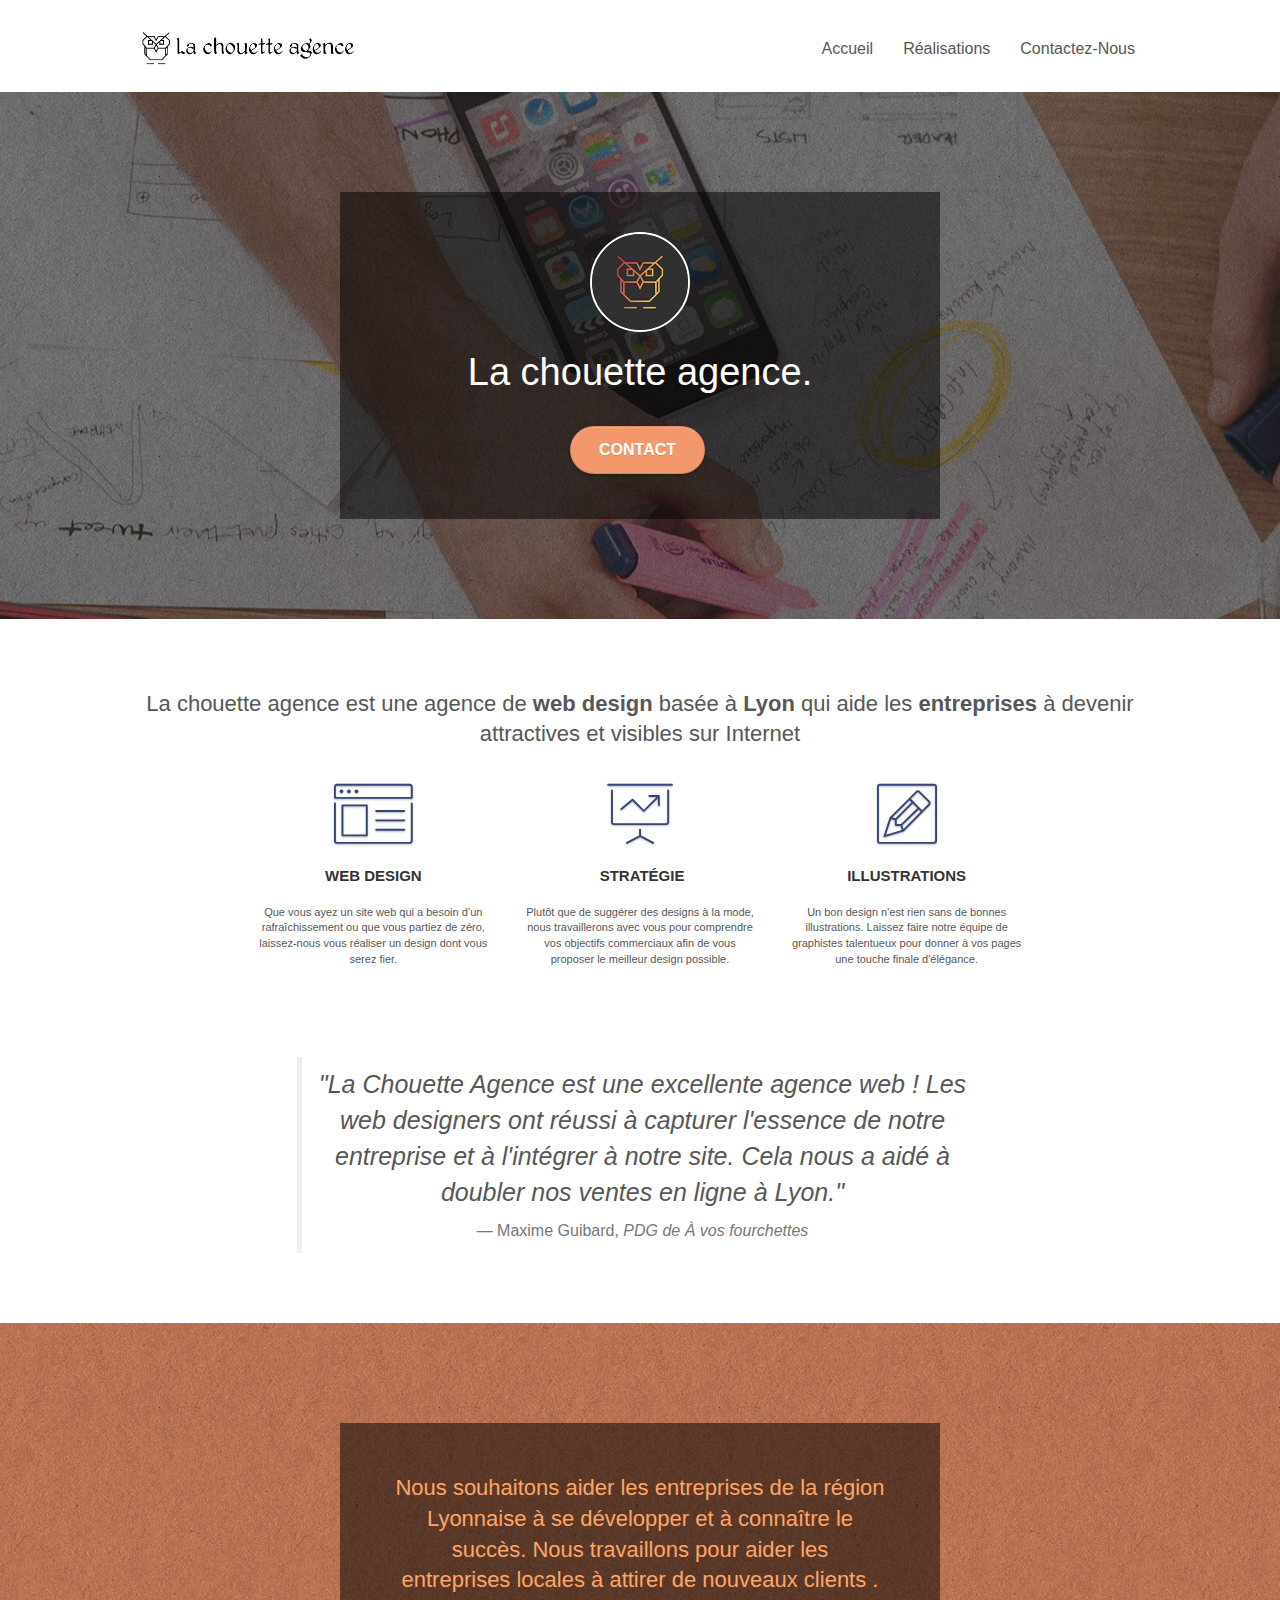
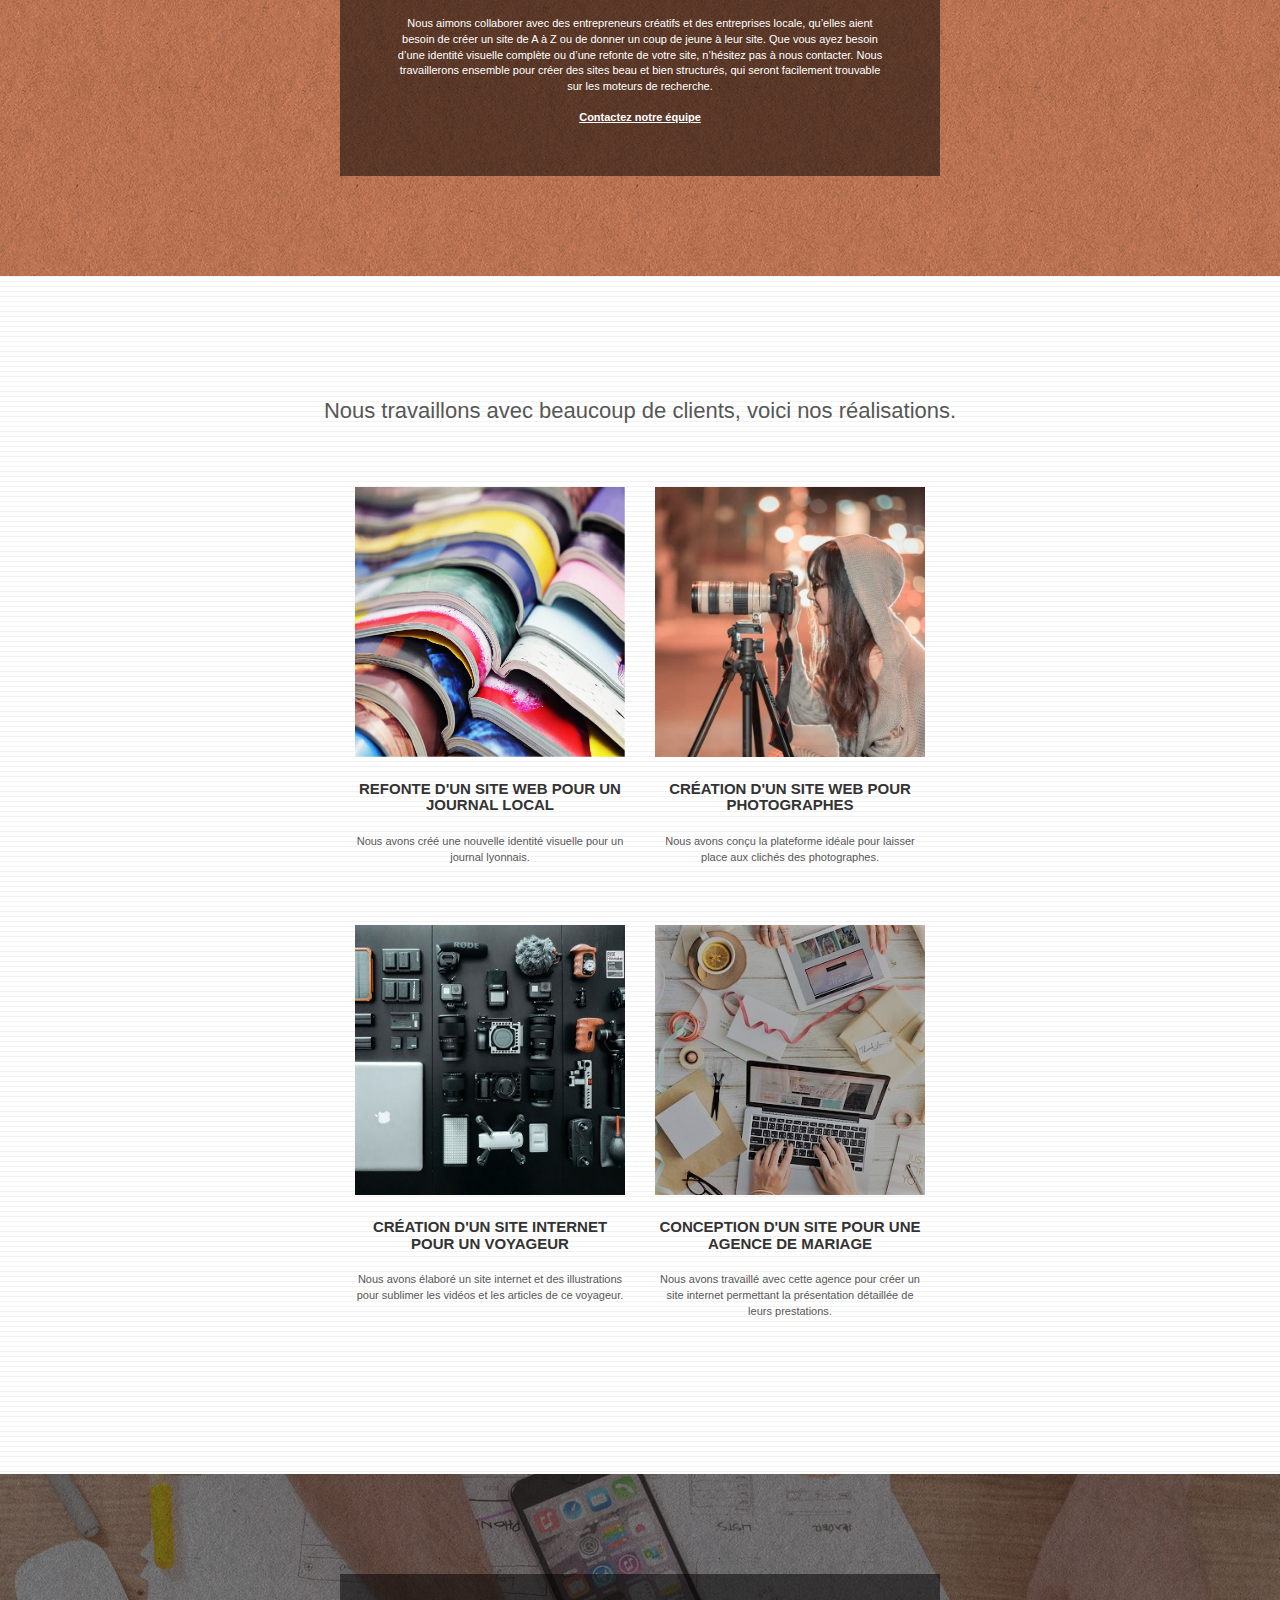
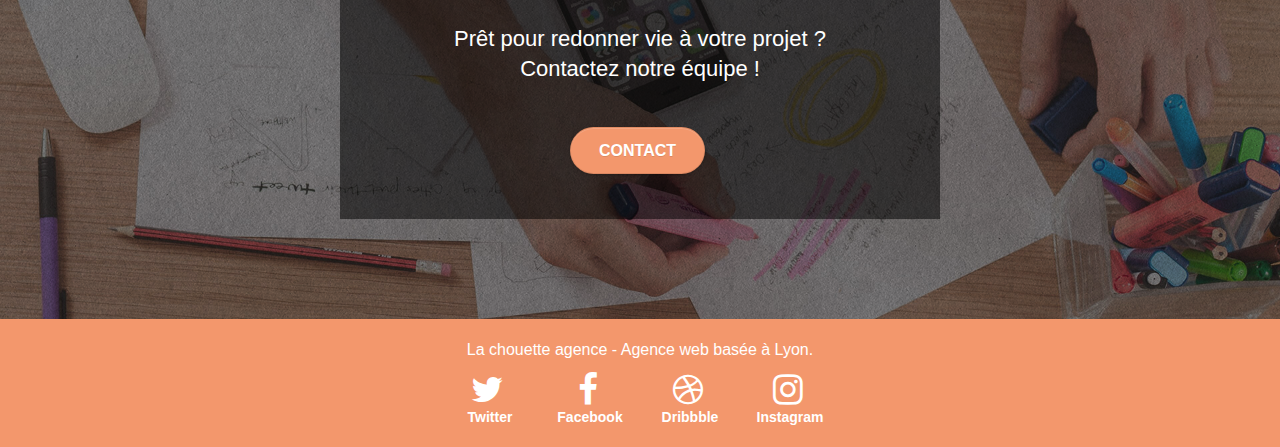
<file: index.html>
<!DOCTYPE html>
<html prefix="og: http://ogp.me/ns#" lang="fr">
	<head>
	    <meta charset="utf-8">
	    <meta name="description" content="La chouette agence est une agence de web design à Lyon qui aide les entreprises à devenir attractives et visibles sur Internet.">
	    <meta name="viewport" content="width=device-width, initial-scale=1.0, viewport-fit=cover">
		<meta name="google-site-verification" content="_cJvVyIPZ88w9ryqzixtNrMEVdy81cxcGSmjdqBnitA">

		<!--TwitterCard-->
		<meta name="twitter:card" content="summary">
		<meta name="twitter:creator" content="@lachouetteagence">
		<meta name="twitter:image:alt" content="une chouette en logo">
		<!--TwitterCard END-->

		<!--OpenGraph-->
		<meta property="og:url" content="https://fsiguret.github.io/La-Chouette-Agence">
		<meta property="og:title" content="La Chouette Agence - Entreprise de Web Design à Lyon">
		<meta property="og:description" content="La chouette agence est une agence de web design à Lyon qui aide les entreprises à devenir attractives et visibles sur Internet.">
		<meta property="og:image" content="public/img/logo.png">
		<meta property="og:image:alt" content="une chouette en logo">
		<meta property="og:locale" content="fr_FR">
		<!--OpenGraph END-->

		<link rel="canonical" href="https://fsiguret.github.io/La-Chouette-Agence/">
	    <link rel="shortcut icon" type="image/png" href="public/img/favicon.ico"/>
		<link rel="stylesheet" type="text/css" href="public/css/bootstrap.min.css"/>
		<link rel="stylesheet" type="text/css" href="public/css/style.min.css"/>
		<link rel="stylesheet" type="text/css" href="public/css/font-awesome.min.css"/>
		<link rel="stylesheet" type="text/css" href="public/css/et-line.min.css"/>

	    <title>La Chouette Agence - Entreprise de Web Design à Lyon</title>
	</head>
	<body class="page-container">
		<header class="bloc bgc-white l-bloc" >
			<div class="container bloc-sm">
				<nav class="navbar row">
					<div class="navbar-header">
						<a class="navbar-brand" href="index.html"><img class="navbar-logo" src="public/img/la-chouette-agence.png" alt="une chouette et le nom de l'entreprise"/></a>
						<button id="nav-toggle" type="button" class="ui-navbar-toggle navbar-toggle" data-toggle="collapse" data-target=".navbar-1">
							<span class="sr-only">Toggle navigation</span><span class="icon-bar"></span><span class="icon-bar"></span><span class="icon-bar"></span>
						</button>
					</div>
					<div class="collapse navbar-collapse navbar-1 special-dropdown-nav">
						<ul class="site-navigation nav navbar-nav">
							<li>
								<a href="index.html">Accueil</a>
							</li>
							<li>
								<a onclick="scrollToTarget('#portfolio')">Réalisations</a>
							</li>
							<li>
								<a href="public/html/contact.html">Contactez-Nous</a>
							</li>
						</ul>
					</div>
				</nav>
			</div>
		</header>
		<main>
			<!-- presentation -->
			<header class="bloc bgc-dark-slate-blue bg-banniere d-bloc bg-t-edge bloc-bg-texture texture-paper b-parallax">
				<div class="container bloc-lg">
					<div class="row tight-width-whitespace black-background">
						<div class="col-sm-12">
							<img src="public/img/logo.png" class="center-block image-resize-mode" alt="une chouette en logo" />
							<h1 class="text-center hero-bloc-text white ">
								La chouette agence.
							</h1>
							<div class="text-center">
								<a href="public/html/contact.html" class="btn btn-lg btn-clean btn-rd cta-hero btn-atomic-tangerine">Contact</a>
							</div>
						</div>
					</div>
				</div>
			</header>
			<!-- presentation END -->
			<!-- services -->
			<section class="bloc bgc-white l-bloc">
				<div class="container bloc-md">
					<div class="row">
						<header class="col-sm-12 text-center">
							<h2>La chouette agence est une agence de <strong>web design</strong> basée à <strong>Lyon</strong> qui aide les <strong>entreprises</strong> à devenir attractives et visibles sur Internet</h2>
						</header>
					</div>
					<div class="row voffset-lg med-width-whitespace">
						<article class="col-sm-4">
							<div class="text-center">
								<span class="et-icon-browser sm-shadow icon-dark-slate-blue icons icon-lg"></span>
							</div>
							<h3 class="mg-md text-center">
								Web design
							</h3>
							<p class="text-center ">
								Que vous ayez un site web qui a besoin d&rsquo;un rafraîchissement ou que vous partiez de zéro, laissez-nous vous réaliser un design dont vous serez fier.
							</p>
						</article>
						<article class="col-sm-4">
							<div class="text-center">
								<span class="et-icon-presentation sm-shadow icon-dark-slate-blue icons icon-lg"></span>
							</div>
							<h3 class="mg-md text-center">
								&nbsp;Stratégie
							</h3>
							<p class="text-center ">
								Plutôt que de suggérer des designs à la mode, nous travaillerons avec vous pour comprendre vos objectifs commerciaux afin de vous proposer le meilleur design possible.<br>
							</p>
						</article>
						<article class="col-sm-4">
							<div class="text-center">
								<span class="et-icon-edit sm-shadow icon-dark-slate-blue icons icon-lg"></span>
							</div>
							<h3 class="mg-md text-center">
								Illustrations
							</h3>
							<p class="text-center ">
								Un bon design n'est rien sans de bonnes illustrations. Laissez faire notre équipe de graphistes talentueux pour donner à vos pages une touche finale d'élégance.
							</p>
						</article>
					</div>
					<div class="row voffset-lg voffset">
						<blockquote class="col-xs-12 col-md-8 col-md-offset-2 text-center">
							<p class="citation">"La Chouette Agence est une excellente agence web ! Les
								web designers ont réussi à capturer l'essence de notre
								entreprise et à l'intégrer à notre site. Cela nous a aidé à
								doubler nos ventes en ligne à Lyon."
							</p>
							<footer class="citation-name">Maxime Guibard, <cite>PDG de À vos fourchettes</cite></footer>
						</blockquote>
					</div>
				</div>
			</section>
			<!-- services END -->
			<!-- what-i-do -->
			<section class="bloc tc-white bgc-atomic-tangerine bg-presentation d-bloc bloc-bg-texture texture-paper b-parallax">
				<div class="container bloc-lg">
					<div class="row tight-width-whitespace black-background">
						<div class="col-sm-12">
							<h2 class="mg-md text-center tc-white">
								Nous souhaitons aider les entreprises de la région Lyonnaise à se développer et à connaître le succès. Nous travaillons pour aider les entreprises locales à attirer de nouveaux clients .
							</h2>
							<p class="text-center white">
								Nous aimons collaborer avec des entrepreneurs créatifs et des entreprises locale, qu’elles aient besoin de créer un site de A à Z ou de donner un coup de jeune à leur site. Que vous ayez besoin d’une identité visuelle complète ou d’une refonte de votre site, n’hésitez pas à nous contacter. Nous travaillerons ensemble pour créer des sites beau et bien structurés, qui seront facilement trouvable sur les moteurs de recherche. <br><br>
								<a class="ltc-white bold-link" href="public/html/contact.html">Contactez notre équipe</a>
							</p>
						</div>
					</div>
				</div>
			</section>
			<!-- what-i-do END -->
			<!-- portfolio -->
			<section class="bloc bgc-white bg-lines-h2-bg bg-repeat l-bloc" id="portfolio">
				<div class="container bloc-lg">
					<div class="row">
						<header class="col-sm-12 text-center">
							<h2>Nous travaillons avec beaucoup de clients, voici nos réalisations.</h2>
						</header>
					</div>
					<div class="row tight-width-whitespace portfolio-row">
						<article class="col-sm-6">
							<a href="#" data-lightbox="public/img/livres.jpg" data-gallery-id="gallery-1" data-caption="Refonte d'un site web pour un journal local" data-frame="snapshot-lb"><img src="public/img/livres.jpg" alt="des magazines empilé de couleurs différente" class="img-responsive portfolio-thumb" /></a>
							<h3 class="mg-md text-center">
								Refonte d'un site web pour un journal local
							</h3>
							<p class="text-center">
								Nous avons créé une nouvelle identité visuelle pour un journal lyonnais.
							</p>
						</article>
						<article class="col-sm-6">
							<a href="#" data-lightbox="public/img/photographe.jpg" data-gallery-id="gallery-1" data-caption="Création d'un site web pour photographes" data-frame="snapshot-lb"><img src="public/img/photographe.jpg" class="img-responsive portfolio-thumb" alt="jeune femme prennant des photos"/></a>
							<h3 class="mg-md text-center">
								Création d'un site web pour photographes
							</h3>
							<p class="text-center">
								Nous avons conçu la plateforme idéale pour laisser place aux clichés des photographes.
							</p>
						</article>
					</div>
					<div class="row tight-width-whitespace portfolio-row">
						<article class="col-sm-6">
							<a href="#" data-lightbox="public/img/accessoires-photo.jpg" data-gallery-id="gallery-1" data-caption="Création d'un site internet pour un voyageur" data-frame="snapshot-lb"><img src="public/img/accessoires-photo.jpg" class="img-responsive portfolio-thumb" alt="enssemble d'accessoires pour la photographie"/></a>
							<h3 class="mg-md text-center">
								Création d'un site internet pour un voyageur
							</h3>
							<p class="text-center">
								Nous avons élaboré un site internet et des illustrations pour sublimer les vidéos et les articles de ce voyageur.
							</p>
						</article>
						<article class="col-sm-6">
							<a href="#" data-lightbox="public/img/table-work.jpg" data-gallery-id="gallery-1" data-caption="Conception d'un site pour une agence de mariage" data-frame="snapshot-lb"><img src="public/img/table-work.jpg" class="img-responsive portfolio-thumb" alt="une table avec des enveloppes d'invitation"/></a>
							<h3 class="mg-md text-center">
								Conception d'un site pour une agence de mariage
							</h3>
							<p class="text-center">
								Nous avons travaillé avec cette agence pour créer un site internet permettant la présentation détaillée de leurs prestations.
							</p>
						</article>
					</div>
				</div>
			</section>
			<!-- portfolio END -->
			<!-- cta -->
			<footer class="bloc bgc-dark-slate-blue bg-banniere bloc-bg-texture texture-paper d-bloc">
				<div class="container bloc-lg">
					<article class="row tight-width-whitespace black-background">
						<div class="col-sm-12">
							<h2 class="mg-md text-center white">
								Prêt pour redonner vie à votre projet ?<br>Contactez notre équipe !
							</h2>
							<div class="text-center">
								<a href="public/html/contact.html" class="btn btn-atomic-tangerine btn-clean btn-rd btn-lg cta-hero">Contact</a>
							</div>
						</div>
					</article>
				</div>
			</footer>
			<!-- cta END -->
		</main>
		<!-- Footer -->
		<footer class="bloc bgc-atomic-tangerine d-bloc">
			<div class="container bloc-sm">
				<div class="row">
					<div class="col-sm-12">
						<div class="text-center">
							<p class="white copyright">La chouette agence - Agence web basée à Lyon.</p>
						</div>
						<aside class="row row-no-gutters social">
							<div class="col-sm-3">
								<div class="footer-center">
									<a class="social" href="https://www.facebook.com/"><span class="fa fa-twitter icon-md"></span>Twitter</a>
								</div>
							</div>
							<div class="col-sm-3">
								<div class="footer-center">
									<a class="social" href="https://twitter.com"><span class="fa fa-facebook icon-md"></span>Facebook</a>
								</div>
							</div>
							<div class="col-sm-3">
								<div class="footer-center">
									<a class="social" href="https://dribbble.com"><span class="fa fa-dribbble icon-md"></span>Dribbble</a>
								</div>
							</div>
							<div class="col-sm-3">
								<div class="footer-center">
									<a class="social" href="https://www.instagram.com"><span class="fa fa-instagram icon-md"></span>Instagram</a>
								</div>
							</div>
						</aside>
					</div>
				</div>
			</div>
		</footer>
		<!-- Footer END-->
		<!-- ScrollToTop Button -->
		<a class="bloc-button btn btn-d scrollToTop" onclick="scrollToTarget('1')"><span class="fa fa-chevron-up"></span></a>
		<!-- ScrollToTop Button END-->

		<script src="public/js/jquery-2.1.0.min.js"></script>
		<script src="public/js/bootstrap.min.js"></script>
		<script src="public/js/blocs.min.js"></script>
		<script src="public/js/jquery.touchSwipe.min.js"></script>
		<!-- Analytics-->
		<script async src="https://www.googletagmanager.com/gtag/js?id=UA-162056928-1"></script>
		<script src="public/js/gtag.min.js"></script>
	</body>
</html>
</file>
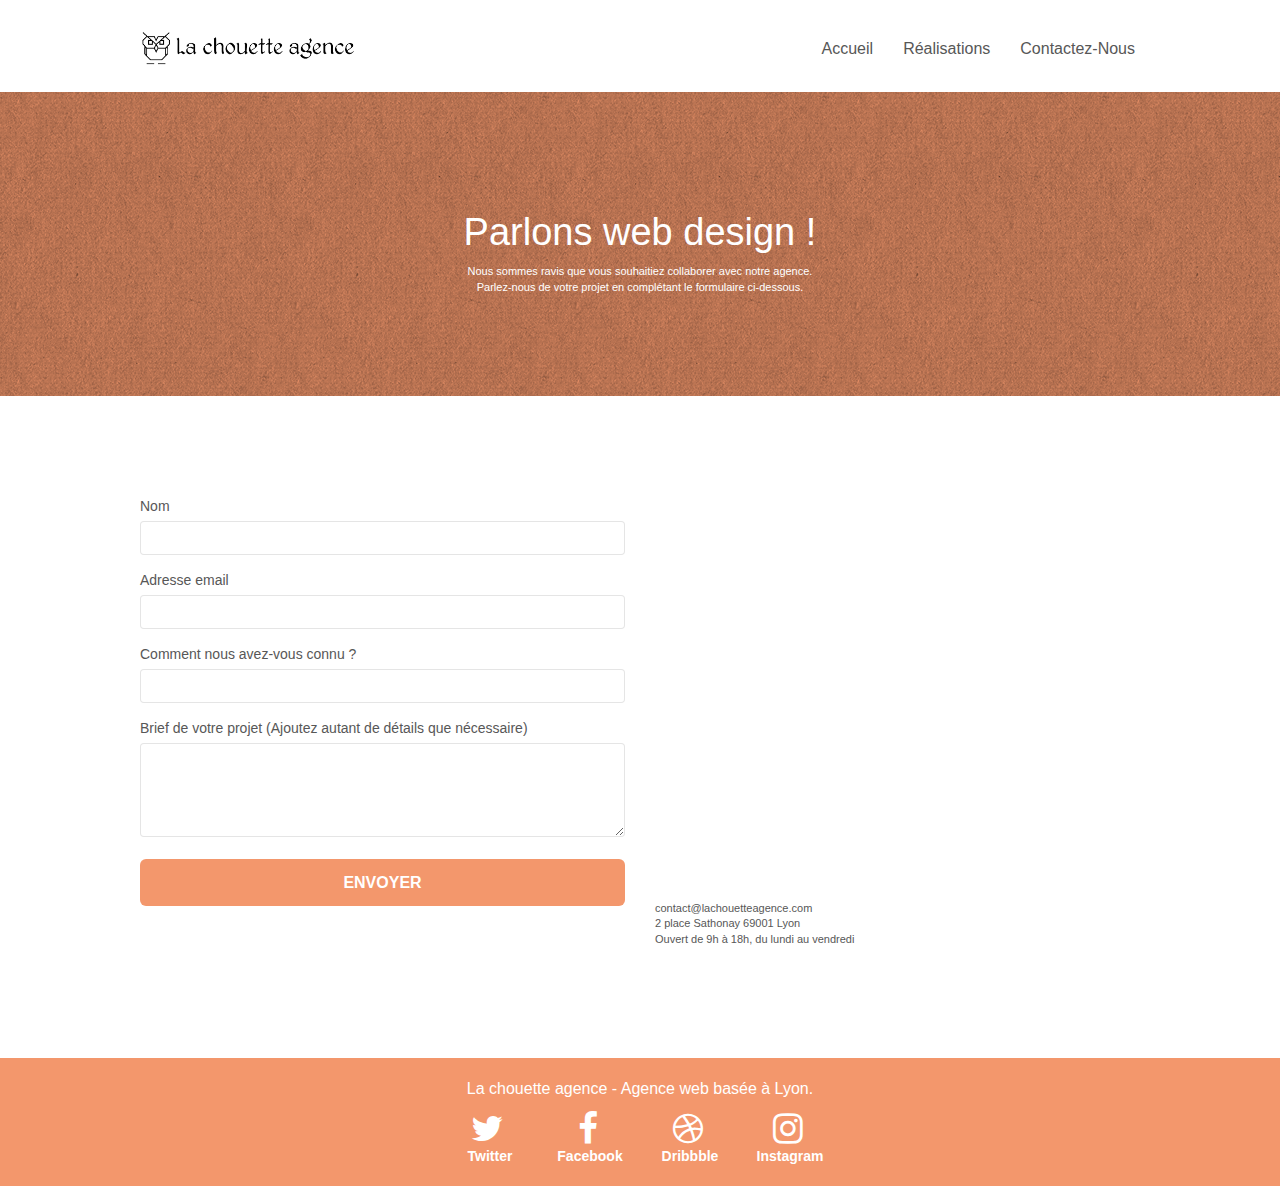
<file: public/html/contact.html>
<!DOCTYPE html>
<html prefix="og: http://ogp.me/ns#" lang="fr">
	<head>
	    <meta charset="utf-8">
	    <meta name="description" content="Envie d'en savoir plus ? Contactez-nous !">
	    <meta name="viewport" content="width=device-width, initial-scale=1.0, viewport-fit=cover">
		<meta name="google-site-verification" content="_cJvVyIPZ88w9ryqzixtNrMEVdy81cxcGSmjdqBnitA" />

		<!--TwitterCard-->
		<meta name="twitter:card" content="summary">
		<meta name="twitter:creator" content="@lachouetteagence">
		<meta name="twitter:image:alt" content="une chouette en logo">
		<!--TwitterCard END-->

		<!--OpenGraph-->
		<meta property="og:url" content="https://fsiguret.github.io/La-Chouette-Agence">
		<meta property="og:title" content="La Chouette Agence - Entreprise de Web Design à Lyon">
		<meta property="og:description" content="La chouette agence est une agence de web design à Lyon qui aide les entreprises à devenir attractives et visibles sur Internet.">
		<meta property="og:image" content="public/img/logo.png">
		<meta property="og:image:alt" content="une chouette en logo">
		<meta property="og:locale" content="fr_FR">
		<!--OpenGraph END-->

	    <link rel="shortcut icon" type="image/png" href="../img/favicon.ico">
		<link rel="stylesheet" type="text/css" href="../css/bootstrap.min.css">
		<link rel="stylesheet" type="text/css" href="../css/style.min.css">
		<link rel="stylesheet" type="text/css" href="../css/font-awesome.min.css">
		<link rel="stylesheet" type="text/css" href="../css/et-line.min.css">

	    <title>Contactez-Nous - La chouette agence</title>
	</head>
	<body class="page-container">
		<header class="bloc bgc-white l-bloc ">
			<div class="container bloc-sm">
				<nav class="navbar row">
					<div class="navbar-header">
						<a class="navbar-brand" href="../../index.html"><img class="navbar-logo" src="../../public/img/la-chouette-agence.png" alt="une chouette et le nom de l'entreprise"/></a>
						<button id="nav-toggle" type="button" class="ui-navbar-toggle navbar-toggle" data-toggle="collapse" data-target=".navbar-1">
							<span class="sr-only">Toggle navigation</span><span class="icon-bar"></span><span class="icon-bar"></span><span class="icon-bar"></span>
						</button>
					</div>
					<div class="collapse navbar-collapse navbar-1 special-dropdown-nav">
						<ul class="site-navigation nav navbar-nav">
							<li>
								<a href="../../index.html">Accueil</a>
							</li>
							<li>
								<a href="../../index.html#portfolio" >Réalisations</a>
							</li>
							<li>
								<a href="../../public/html/contact.html">Contactez-Nous</a>
							</li>
						</ul>
					</div>
				</nav>
			</div>
		</header>
		<main>
			<article class="bloc bg-dots-bg bg-repeat bgc-atomic-tangerine d-bloc bloc-bg-texture texture-paper">
				<div class="container bloc-lg">
						<div class="col-sm-12">
							<h1 class="text-center hero-bloc-text white">
								Parlons web design !
							</h1>
							<p class="text-center mg-lg white tight-width-whitespace">
								Nous sommes ravis que vous souhaitiez collaborer avec notre agence.<br>
								Parlez-nous de votre projet en complétant le formulaire ci-dessous.
							</p>
						</div>
				</div>
			</article>
			<!-- FORM -->
			<aside class="bloc bgc-white l-bloc">
				<div class="container bloc-lg">
					<div class="row">
						<div class="col-sm-6">
							<form id="form_1" novalidate>
								<div class="form-group">
									<label for="name">
										Nom
									</label>
									<input id="name" class="form-control" required />
								</div>
								<div class="form-group">
									<label for="email">
										Adresse email
									</label>
									<input id="email" class="form-control" type="email" required />
								</div>
								<div class="form-group">
									<label for="input_504">
										Comment nous avez-vous connu ?
									</label>
									<input class="form-control" required id="input_504" />
								</div>
								<div class="form-group">
									<label for="message">
										Brief de votre projet (Ajoutez autant de détails que nécessaire)<br>
									</label>
									<textarea id="message" class="form-control" rows="4" cols="50" required></textarea>
								</div>
								<button class="bloc-button btn btn-lg btn-block cta-hero btn-atomic-tangerine" type="submit">
									Envoyer
								</button>
							</form>
						</div>
						<div class="col-sm-6">
							<iframe class="map" src="https://www.google.com/maps/embed?pb=!1m18!1m12!1m3!1d2783.0831373652145!2d4.827978615567682!3d45.76952407910573!2m3!1f0!2f0!3f0!3m2!1i1024!2i768!4f13.1!3m3!1m2!1s0x47f4eb020f3664e9%3A0x13e3d71752922c1f!2s2%20Place%20Sathonay%2C%2069001%20Lyon!5e0!3m2!1sfr!2sfr!4v1585561165367!5m2!1sfr!2sfr"></iframe>
							<p>
								contact@lachouetteagence.com<br>2 place Sathonay 69001 Lyon<br>Ouvert de 9h à 18h, du lundi au vendredi<br>
							</p>
						</div>
					</div>
				</div>
			</aside>
			<!-- FORM END -->
		</main>


		<!-- Footer -->
		<footer class="bloc bgc-atomic-tangerine d-bloc">
			<div class="container bloc-sm">
				<div class="row">
					<div class="col-sm-12">
						<div class="text-center">
							<p class="white copyright">La chouette agence - Agence web basée à Lyon.</p>
						</div>
						<aside class="row row-no-gutters social">
							<div class="col-sm-3">
								<div class="footer-center">
									<a class="social" href="https://www.facebook.com/"><span class="fa fa-twitter icon-md"></span>Twitter</a>
								</div>
							</div>
							<div class="col-sm-3">
								<div class="footer-center">
									<a class="social" href="https://twitter.com"><span class="fa fa-facebook icon-md"></span>Facebook</a>
								</div>
							</div>
							<div class="col-sm-3">
								<div class="footer-center">
									<a class="social" href="https://dribbble.com"><span class="fa fa-dribbble icon-md"></span>Dribbble</a>
								</div>
							</div>
							<div class="col-sm-3">
								<div class="footer-center">
									<a class="social" href="https://www.instagram.com"><span class="fa fa-instagram icon-md"></span>Instagram</a>
								</div>
							</div>
						</aside>
					</div>
				</div>
			</div>
		</footer>
		<!-- Footer END -->
		<!-- ScrollToTop Button -->
		<a class="bloc-button btn btn-d scrollToTop" onclick="scrollToTarget('1')"><span class="fa fa-chevron-up"></span></a>
		<!-- ScrollToTop Button END-->

		<script src="../js/jquery-2.1.0.min.js"></script>
		<script src="../js/bootstrap.min.js"></script>
		<script src="../js/blocs.min.js"></script>
		<script src="../js/jqBootstrapValidation.min.js"></script>
		<script src="../js/formHandler.min.js"></script>
		<!-- Analytics -->
		<script async src="https://www.googletagmanager.com/gtag/js?id=UA-162056928-1"></script>
		<script src="../js/gtag.min.js"></script>
	</body>
</html>
</file>
<file: public/css/style.min.css>
body{margin:0;padding:0;background:#fff;overflow-x:hidden;-webkit-font-smoothing:antialiased;-moz-osx-font-smoothing:grayscale}a,button{transition:all .3s ease-in-out;outline:0!important}a:hover{text-decoration:none;cursor:pointer}.bloc{width:100%;clear:both;background:50% 50% no-repeat;padding:0 50px;-webkit-background-size:cover;-moz-background-size:cover;-o-background-size:cover;background-size:cover;position:relative}.bloc .container{padding-left:0;padding-right:0}.bloc-lg{padding:100px 50px}.bloc-md{padding:50px}.bloc-sm{padding:20px 50px}.bg-b-edge,.bg-bl-edge,.bg-br-edge,.bg-center,.bg-l-edge,.bg-r-edge,.bg-repeat,.bg-t-edge,.bg-tl-edge,.bg-tr-edge{-webkit-background-size:auto!important;-moz-background-size:auto!important;-o-background-size:auto!important;background-size:auto!important}.bg-repeat{background:repeat}.bg-t-edge{background:top no-repeat}.bloc-bg-texture::before{content:"";background-size:2px 2px;position:absolute;top:0;bottom:0;left:0;right:0}.texture-paper::before{background:url(../img/texture-paper.png);background-size:280px 280px}.b-parallax{background-attachment:fixed}.d-bloc{color:rgba(255,255,255,.7)}.d-bloc button:hover{color:rgba(255,255,255,.9)}.d-bloc .icon-round,.d-bloc .icon-rounded,.d-bloc .icon-semi-rounded-a,.d-bloc .icon-semi-rounded-b,.d-bloc .icon-square{border-color:rgba(255,255,255,.9)}.d-bloc .divider-h span{border-color:rgba(255,255,255,.2)}.d-bloc .a-btn,.d-bloc .navbar a,.d-bloc .navbar-brand,.d-bloc a .icon-lg,.d-bloc a .icon-md,.d-bloc a .icon-sm,.d-bloc a .icon-xl,.d-bloc h1 a,.d-bloc h2 a,.d-bloc h3 a,.d-bloc h4 a,.d-bloc h5 a,.d-bloc h6 a,.d-bloc p a{color:#fff}.d-bloc .a-btn:hover,.d-bloc .navbar a:hover,.d-bloc .navbar-brand:hover,.d-bloc a:hover .icon-lg,.d-bloc a:hover .icon-md,.d-bloc a:hover .icon-sm,.d-bloc a:hover .icon-xl,.d-bloc h1 a:hover,.d-bloc h2 a:hover,.d-bloc h3 a:hover,.d-bloc h4 a:hover,.d-bloc h5 a:hover,.d-bloc h6 a:hover,.d-bloc p a:hover{color:rgba(255,255,255,.6)}.d-bloc .navbar-toggle .icon-bar{background:#fff}.d-bloc .btn-wire,.d-bloc .btn-wire:hover{color:#fff;border-color:#fff}.d-bloc .panel{color:rgba(0,0,0,.5)}.d-bloc .panel button:hover{color:rgba(0,0,0,.7)}.d-bloc .panel{border-color:rgba(0,0,0,.7)}.d-bloc .panel .divider-h span{border-color:rgba(0,0,0,.1)}.d-bloc .panel .a-btn{color:rgba(0,0,0,.6)}.d-bloc .panel .a-btn:hover{color:#000}.d-bloc .panel .btn-wire,.d-bloc .panel .btn-wire:hover{color:rgba(0,0,0,.7);border-color:rgba(0,0,0,.3)}.d-bloc .panel,.l-bloc{color:rgba(0,0,0,.5)}.d-bloc .panel button:hover,.l-bloc button:hover{color:rgba(0,0,0,.7)}.l-bloc .icon-round,.l-bloc .icon-rounded,.l-bloc .icon-semi-rounded-a,.l-bloc .icon-semi-rounded-b,.l-bloc .icon-square{border-color:rgba(0,0,0,.7)}.d-bloc .panel .divider-h span,.l-bloc .divider-h span{border-color:rgba(0,0,0,.1)}.d-bloc .panel .a-btn,.l-bloc .a-btn,.l-bloc .navbar a,.l-bloc .navbar-brand,.l-bloc a .icon-lg,.l-bloc a .icon-md,.l-bloc a .icon-sm,.l-bloc a .icon-xl,.l-bloc h1 a,.l-bloc h2 a,.l-bloc h3 a,.l-bloc h4 a,.l-bloc h5 a,.l-bloc h6 a,.l-bloc p a{color:rgba(0,0,0,.6)}.d-bloc .panel .a-btn:hover,.l-bloc .a-btn:hover,.l-bloc .navbar a:hover,.l-bloc .navbar-brand:hover,.l-bloc a:hover .icon-lg,.l-bloc a:hover .icon-md,.l-bloc a:hover .icon-sm,.l-bloc a:hover .icon-xl,.l-bloc h1 a:hover,.l-bloc h2 a:hover,.l-bloc h3 a:hover,.l-bloc h4 a:hover,.l-bloc h5 a:hover,.l-bloc h6 a:hover,.l-bloc p a:hover{color:#000}.l-bloc .navbar-toggle .icon-bar{color:rgba(0,0,0,.6)}.d-bloc .panel .btn-wire,.d-bloc .panel .btn-wire:hover,.l-bloc .btn-wire,.l-bloc .btn-wire:hover{color:rgba(0,0,0,.7);border-color:rgba(0,0,0,.3)}.voffset{margin-top:30px}.voffset-lg{margin-top:80px}.row-no-gutters{margin-right:0;margin-left:0}.row.row-no-gutters>[class*=" col-"],.row.row-no-gutters>[class^=col-]{padding-right:0;padding-left:0}.navbar{margin-bottom:0}.navbar-brand{height:auto;padding:3px 15px;font-size:25px;font-weight:400;line-height:44px}.navbar-brand img{max-height:200px;margin:0 5px 0 0;display:inline}.navbar-brand img[src$=svg]{min-width:100px}.nav-center .navbar-brand img{margin:0}.navbar .nav{padding-top:2px;margin-right:-16px;float:right}.nav>li{float:left;margin-top:4px;font-size:16px}.navbar-logo{height:40px}.navbar-nav .open .dropdown-menu>li>a{text-align:inherit}.nav>li a:focus,.nav>li a:hover{background:rgba(0 0 0 .8)}.navbar-toggle{margin:10px 10px 0 0;border:0}.navbar-toggle:hover{background:0 0!important}.navbar-toggle .icon-bar{background-color:rgba(0,0,0,.5);width:26px}.nav-invert .navbar .nav{float:left}.nav-invert .navbar-brand,.nav-invert .navbar-header{float:right;position:relative}@media (min-width:768px){.site-navigation{position:absolute;top:50%;right:20px;transform:translate(0,-50%);-webkit-transform:translateY(-50%)}.nav>li .dropdown-menu a,.nav>li .dropdown-menu a:hover{color:#484848}.nav-invert .site-navigation{left:0;right:0}.nav-center{text-align:center}.nav-center .navbar-header{width:100%}.nav-center .nav>li,.nav-center .navbar-brand,.nav-center .navbar-header{float:none;display:inline-block}.nav-center .site-navigation{position:relative;width:100%;right:0;margin-right:0;margin-top:20px}.nav-center.mini-nav .navbar-toggle{float:none;margin:10px auto 0}}.nav>li>.dropdown a{background:0 0!important;display:block;padding:14px 15px}nav .caret{margin:0 5px}.dropdown-menu .dropdown-menu{top:-8px;left:100%}.dropdown-menu .dropmenu-flow-right{top:100%;left:0;margin-left:-1px;border-top-left-radius:0;border-top-right-radius:0}.dropdown-menu .dropdown span{border:4px solid #000;margin:6px -5px 0 0!important;float:right}.mg-md{margin-top:10px;margin-bottom:20px}.mg-lg{margin-top:10px;margin-bottom:40px}.btn{margin:0 5px 5px 0}.btn.pull-right{margin:0 0 5px 5px}.btn-d,.btn-d:focus,.btn-d:hover{color:#fff;background:rgba(0,0,0,.3)}button{outline:0!important}.btn-rd{border-radius:40px}.btn-clean{border:1px solid rgba(0,0,0,.08);border-bottom-color:rgba(0,0,0,.1);text-shadow:0 1px 0 rgba(0,0,1,.1);box-shadow:0 1px 3px rgba(0,0,1,.25),inset 0 1px 0 0 rgba(255,255,255,.15)}.icon-md{font-size:35px!important}.icon-lg{font-size:60px!important}.sm-shadow{text-shadow:0 1px 2px rgba(0,0,0,.3)}.panel-sq,.panel-sq .panel-footer,.panel-sq .panel-heading{border-radius:0}.panel-rd{border-radius:30px}.panel-rd .panel-heading{border-radius:29px 29px 0 0}.panel-rd .panel-footer{border-radius:0 0 29px 29px}.form-control{border-color:rgba(0,0,0,.1);box-shadow:none}.scrollToTop{border:#fff solid 1px;width:40px;height:40px;position:fixed;bottom:20px;right:20px;opacity:0;transition:all .3s ease-in-out}.scrollToTop span{margin-top:6px}.showScrollTop{font-size:14px;opacity:1}.fa-chevron-up{color:#fff}a[data-lightbox]{position:relative;display:block;text-align:center}a[data-lightbox]::before{visibility:hidden;z-index:1}a[data-lightbox]:hover::before{content:"+";font-family:HelveticaNeue-Light,"Helvetica Neue Light","Helvetica Neue",Helvetica,Arial,sans-serif;font-size:32px;width:50px;height:50px;margin-left:-25px;border-radius:50%;background:rgba(0,0,0,.6);color:#fff;font-weight:100;visibility:visible;position:absolute;top:50%;transform:translateY(-50%);-webkit-transform:translateY(-50%)}a[data-lightbox]:hover img{opacity:.6;-webkit-animation-fill-mode:none;animation-fill-mode:none}#lightbox-modal{display:flex;align-items:center}#lightbox-modal .modal-dialog{width:90%;max-width:900px;margin:0 auto 0}#lightbox-modal .modal-dialog img{max-height:90vh;margin:0 auto}.lightbox-caption{padding:20px;color:#fff;background:rgba(0,0,0,.5);position:absolute;left:15px;right:15px;bottom:5px}.close-lightbox{color:#fff;font-size:30px;position:absolute;top:20px;right:20px;z-index:1;background:rgba(0,0,0,.5);border:none;line-height:30px;padding:0 9px 5px;opacity:.8}.close-lightbox:hover,.next-lightbox:hover,.prev-lightbox:hover{opacity:1;color:#fff}.next-lightbox,.prev-lightbox{font-size:20px;color:#fff;background:rgba(0,0,0,.5);transition:all .2s ease-in-out;position:absolute;top:45%;opacity:.8}.fa-chevron-left,.fa-chevron-right{color:#fff}.next-lightbox{padding:6px 8px 1px 13px;right:25px}.prev-lightbox{padding:6px 13px 1px 10px;left:25px}.snapshot-lb .modal-body{padding-bottom:45px}.snapshot-lb .lightbox-caption{padding:0;color:rgba(0,0,0,.5);background:0 0}.btn,a,h1,h2,h3,h4,h5,h6,label,p{font-family:helvetica,sans-serif;font-weight:400;color:#575757!important}.container{max-width:1000px}.hero-bloc-text{font-size:38px}.hero-bloc-text-sub{font-size:36px}.statement-bloc-text{line-height:26px;font-style:italic;font-size:20px;text-align:center;font-weight:lighter;max-width:520px;margin:auto auto auto auto}p{font-size:11px}.citation{font-style:italic;font-size:25px}.citation-name{font-size:16px}.tight-width-whitespace{max-width:600px;margin:auto auto auto auto}.h1{font-size:20px;font-family:"Open Sans",sans-serif}.cta-hero{margin-top:22px;color:#fff!important;text-transform:uppercase;padding:12px 28px 12px 28px;font-size:16px;font-weight:700}.social{max-width:400px;margin:auto auto auto auto;color:#fff!important;font-weight:700}h2{font-size:22px;line-height:1.4em}h3{font-size:15px;text-transform:uppercase;font-weight:700;color:#333!important}.med-width-whitespace{max-width:800px;margin:auto auto auto auto;box-shadow:0 0 0 #000}h1{color:#333!important}h4{color:#333!important}.icons{margin-bottom:14px;margin-top:24px}.white{color:#fff!important}.portfolio-thumb{margin-bottom:24px}.portfolio-row{margin-bottom:44px;margin-top:50px}.avatar{box-shadow:0 4px 9px rgba(0,0,0,.3)}.black-background{background-color:rgba(0,0,0,.51);padding:40px 40px 40px 40px}.bold-link{font-weight:900;text-decoration:underline!important}.bgc-white{background-color:#fff}.bgc-dark-slate-blue{background-color:#364577}.bgc-atomic-tangerine{background-color:#f3976c}.tc-white{color:#ffa568!important}.btn-atomic-tangerine{background:#f3976c;color:#fff!important}.btn-atomic-tangerine:hover{background:#c27956!important;color:#fff!important}.ltc-white{color:#fff!important}.ltc-white:hover{color:#ccc!important}.ltc-atomic-tangerine{color:#f3976c!important}.ltc-atomic-tangerine:hover{color:#c27956!important}.icon-dark-slate-blue{color:#364577!important;border-color:#364577!important}.bg-dots-bg{background-image:url(../img/dots-bg.png)}.bg-lines-h2-bg{background-image:url(../img/lines-h2-bg.png)}.bg-banniere{background-image:url(../img/la-chouette-agence-banniere.jpg)}.bg-presentation{background-image:url(../img/image-de-presentation.jpg)}.image-resize-mode{width:100px;border:#fff solid 2px;border-radius:50%}.icon-md{margin-right:5px}.map{height:400px;width:100%;border:0}.copyright{font-size:16px}.footer-center{width:75%;text-align:center;margin:auto}@media (max-width:1024px){.bloc{padding-left:20px;padding-right:20px}.bloc-tile-2.full-width-bloc .container,.bloc-tile-3.full-width-bloc .container,.bloc-tile-4.full-width-bloc .container,.bloc.full-width-bloc{padding-left:0;padding-right:0}}@media (max-width:992px) and (min-width:768px){.navbar .nav{max-width:80%}.nav-center.navbar .nav{max-width:100%}}@media only screen and (min-width:768px) and (max-width:1024px) and (orientation:landscape){.b-parallax{background-attachment:scroll}}@media only screen and (min-width:1024px) and (max-width:1366px) and (-webkit-min-device-pixel-ratio:1.5){.b-parallax{background-attachment:scroll}}@media (max-width:991px){.container{width:100%}.b-parallax{background-attachment:scroll}#hero-bloc,.page-container{overflow-x:hidden;position:relative}.bloc-group,.bloc-group .bloc{display:block;width:100%}.bloc-fill-screen .fill-bloc-bottom-edge,.bloc-fill-screen .fill-bloc-top-edge{padding:0 20px}}@media (max-width:767px){.page-container{overflow-x:hidden;position:relative}#disqus_thread,h1,h2,h3,h4,h5,h6,p{padding-left:10px!important;padding-right:10px!important}.b-parallax{background-attachment:scroll}.navbar .nav{padding-top:0;border-top:1px solid rgba(0,0,0,.2);float:none!important}.navbar.row{margin-left:0;margin-right:0}.site-navigation{position:inherit;transform:none;-webkit-transform:none;-ms-transform:none}.nav>li{margin-top:0;border-bottom:1px solid rgba(0,0,0,.1);background:rgba(0,0,0,.05);text-align:left;padding-left:15px;width:100%}.nav>li:hover{background:rgba(0,0,0,.08)}.dropdown .dropdown a .caret{float:none;margin:5px 0 0 10px!important;border-top:4px solid #000;border-bottom-color:transparent;border-right-color:transparent;border-left-color:transparent}#hero-bloc .navbar .nav{background:rgba(0,0,0,.8)}#hero-bloc .navbar .nav a{color:rgba(255,255,255,.6)}.hero{padding:50px 0}.hero-nav{left:-1px;right:-1px}.navbar-collapse{padding:0;overflow-x:hidden;-webkit-box-shadow:none;box-shadow:none}.navbar-brand img{max-height:40px;width:auto}.nav-invert .navbar-header{float:none;width:100%}.nav-invert .navbar-toggle{float:left;margin-left:10px}.bloc{padding-left:0;padding-right:0}.bloc-lg,.bloc-xl,.bloc-xxl{padding:40px 0}.bloc-md,.bloc-sm{padding-left:0;padding-right:0}.bloc-fill-screen .fill-bloc-bottom-edge,.bloc-fill-screen .fill-bloc-top-edge,.bloc-tile-2 .container,.bloc-tile-3 .container,.bloc-tile-4 .container{padding-left:0;padding-right:0}.a-block{padding:0 10px}.btn-dwn{display:none}.voffset{margin-top:5px}.voffset-md{margin-top:20px}.voffset-lg{margin-top:30px}form{padding:5px}.close-lightbox{display:inline-block}.blocsapp-device-iphone5{background-size:216px 425px;padding-top:60px;width:216px;height:425px}.blocsapp-device-iphone5 img{width:180px;height:320px}}@media (max-width:400px){.bloc{padding-left:0;padding-right:0}}@media (max-width:767px){.bloc-mob-center-text{text-align:center}.img-responsive{width:100%}}
</file>
